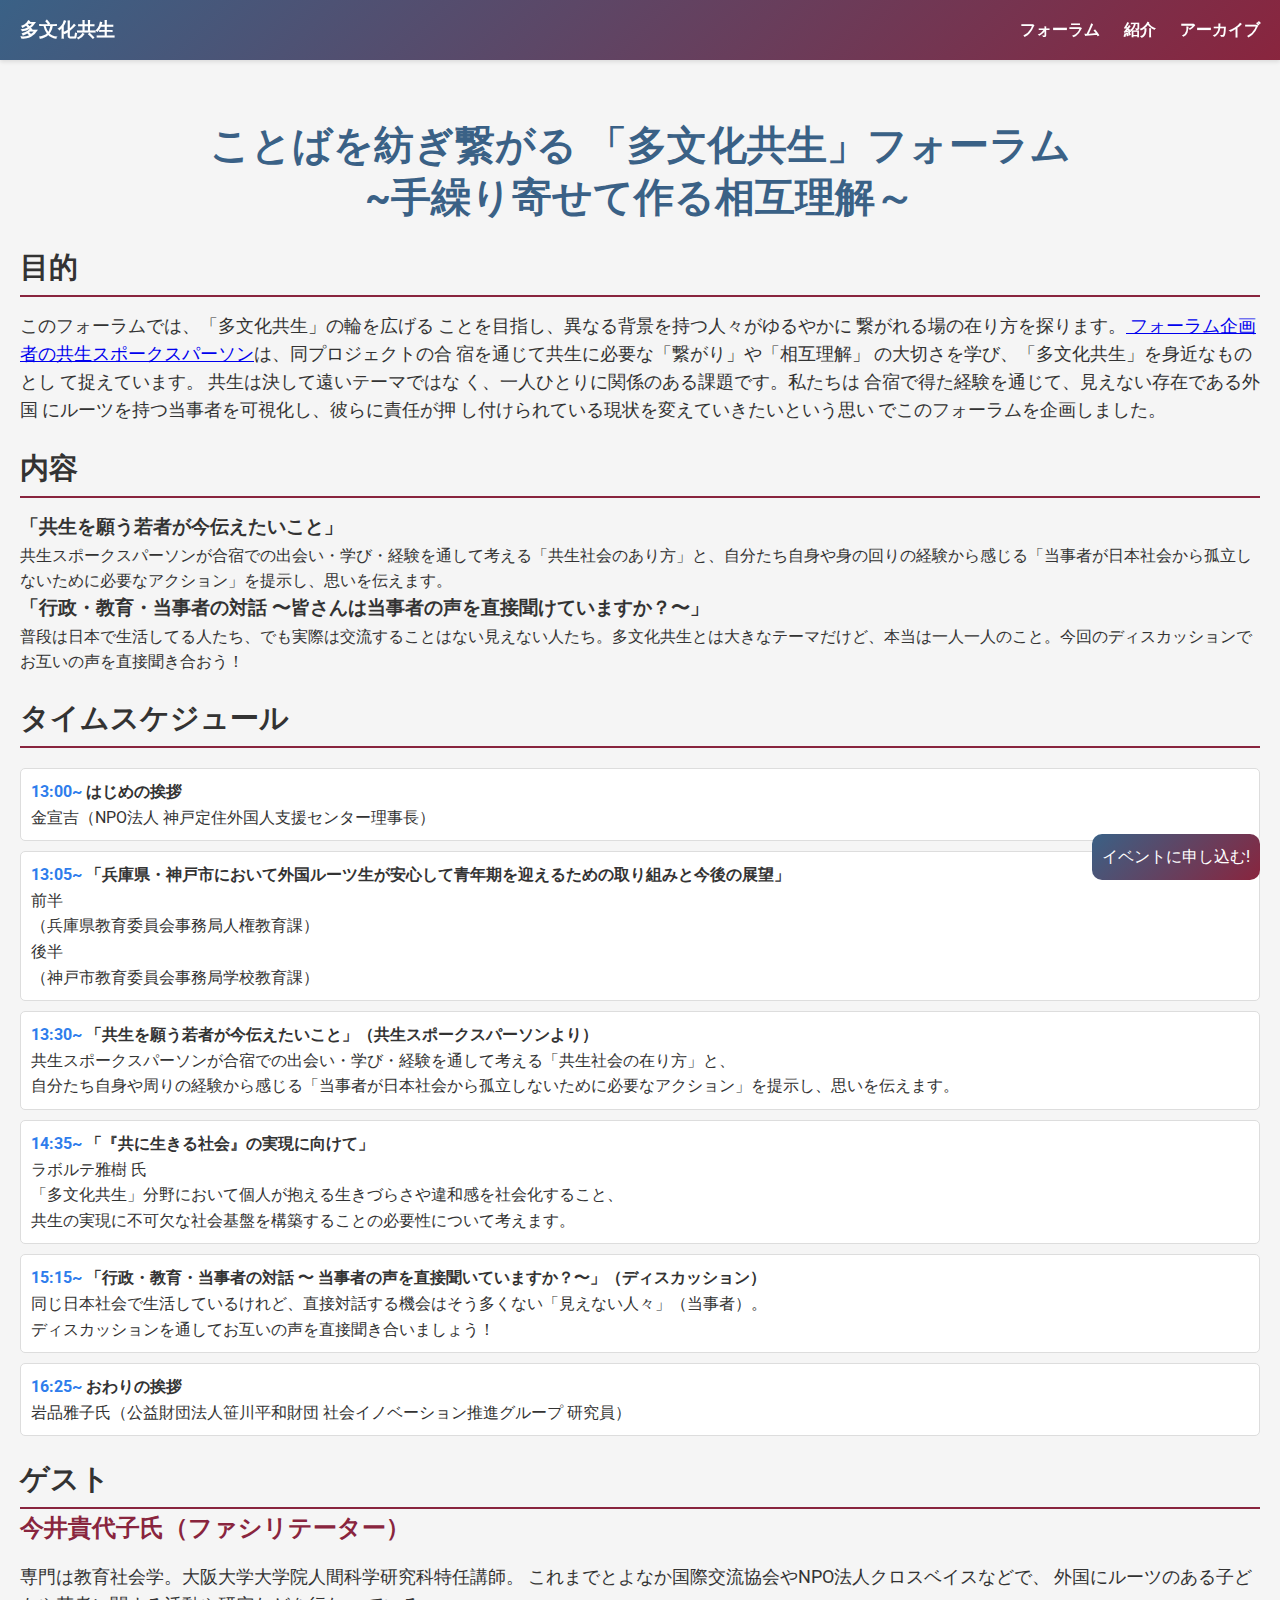
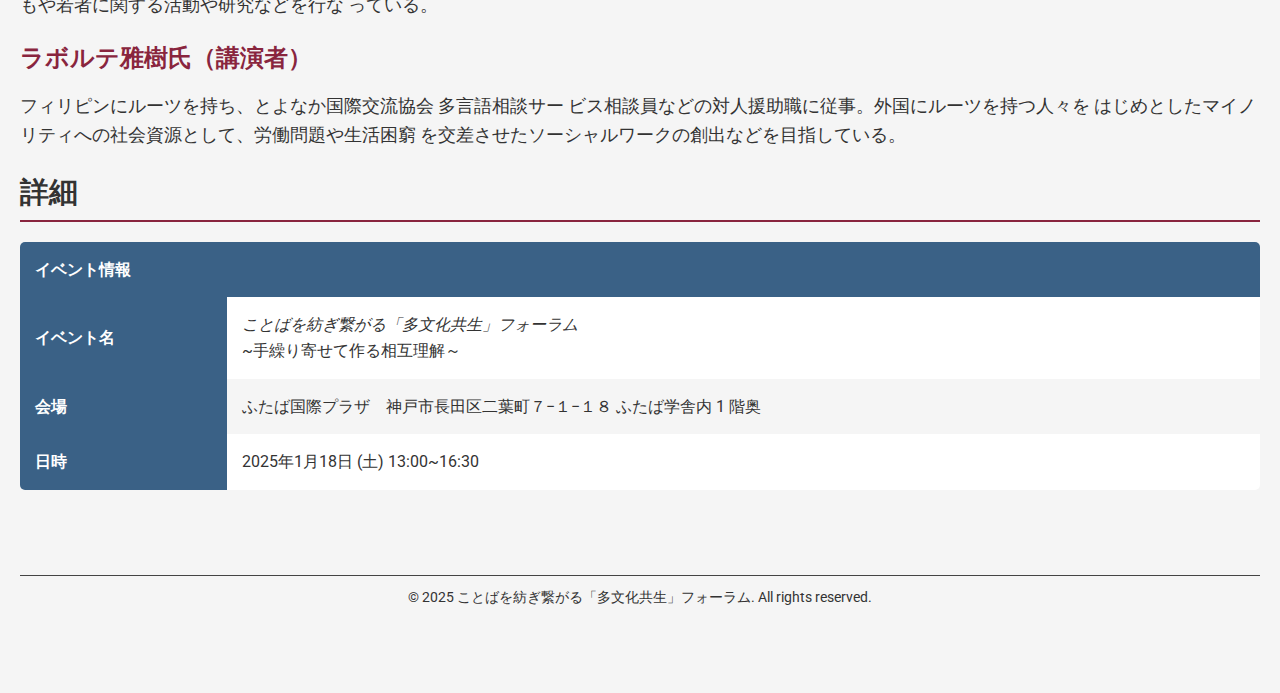
<file: index.html>
<!DOCTYPE html>
<html lang="en">
<head>
    <meta charset="UTF-8">
    <meta name="viewport" content="width=device-width, initial-scale=1.0">
    <meta name="description" content="ことばを紡ぎ繋がる『多文化共生』フォーラムへようこそ。イベントでは多文化共生の課題や展望を考え、行政・教育・当事者が対話を通じて共生社会のあり方を探ります。2025年1月18日、ふたば国際プラザにて開催。">
    <title>多文化共生公式サイト</title>
    <link rel="stylesheet" href="static/styles/base.css">
    <link href="https://fonts.googleapis.com/css2?family=Roboto:wght@400;700&display=swap" rel="stylesheet">
</head>
<body>
    <div class="navbarBuffer"></div>
    <nav class="navbar">
        <div class="logo">多文化共生</div>
        <div class="nav-links">
            <a href="index.html">フォーラム</a>
            <a href="about.html">紹介</a>
            <a href="archive.html">アーカイブ</a>
        </div>
        <button class="navbar-hamburger" onclick="open_sidebar()">
            &#9776;
        </button>
    </nav>
    <nav class="sidebar" style="display: none;">
        <div style="display: flex; flex-direction: row-reverse; ">
            <button class="sidebarHamburger" onclick="close_sidebar()" >
                &times;
            </button>
        </div>
        <div class="sidebarLinks" >
            <a href="index.html">フォーラム</a>
            <a href="about.html">紹介</a>
            <a href="archive.html">アーカイブ</a>
        </div>
    </nav>

    <div class="container">
        
<link rel="stylesheet" href="static/styles/home.css">
<section class="header-section">
    <h1>ことばを紡ぎ繋がる <br class="titlePartation">「多文化共生」フォーラム<br>~手繰り寄せて作る相互理解～</h1>
</section>
<section class="content-section">
    <h2>目的</h2>
    <p>

        このフォーラムでは、「多⽂化共⽣」の輪を広げる
ことを⽬指し、異なる背景を持つ⼈々がゆるやかに
繋がれる場の在り⽅を探ります。<a href="about.html">
    フォーラム企画者の共⽣スポークスパーソン</a>は、同プロジェクトの合
宿を通じて共⽣に必要な「繋がり」や「相互理解」
の⼤切さを学び、「多⽂化共⽣」を⾝近なものとし
て捉えています。 共⽣は決して遠いテーマではな
く、⼀⼈ひとりに関係のある課題です。私たちは
合宿で得た経験を通じて、⾒えない存在である外国
にルーツを持つ当事者を可視化し、彼らに責任が押
し付けられている現状を変えていきたいという思い
でこのフォーラムを企画しました。

    </p>
    <h2>内容</h2>
    <p>

        <h3>
            「共生を願う若者が今伝えたいこと」
        </h3>

        共生スポークスパーソンが合宿での出会い・学び・経験を通して考える「共生社会のあり方」と、自分たち自身や身の回りの経験から感じる「当事者が日本社会から孤立しないために必要なアクション」を提示し、思いを伝えます。


        <h3>「行政・教育・当事者の対話 〜皆さんは当事者の声を直接聞けていますか？〜」</h3>
        普段は日本で生活してる人たち、でも実際は交流することはない見えない人たち。多文化共生とは大きなテーマだけど、本当は一人一人のこと。今回のディスカッションでお互いの声を直接聞き合おう！

        <!--
        合宿で感じたこと、学んだことをしっかり伝え、教育関係者・行政関係者と話す機会にする。
        -->
    </p>

    <h2>タイムスケジュール</h2>
    <ul class="schedule-list">
        <li> 
            <b class="schedule-time">13:00~</b> <b>はじめの挨拶</b> 
            <br>
            金宣吉（NPO法人 神戸定住外国人支援センター理事長）
        </li>
        <li> 
            <b class="schedule-time">13:05~</b> <b>「兵庫県・神戸市において外国ルーツ生が安心して青年期を迎えるための取り組みと今後の展望」</b>
            <br> 前半 
            <br>（兵庫県教育委員会事務局人権教育課） 
            <br> 後半 
            <br>（神戸市教育委員会事務局学校教育課）
        </li>
        <li> 
            <b class="schedule-time">13:30~</b> <b>「共生を願う若者が今伝えたいこと」（共生スポークスパーソンより）</b>
            <br> 共生スポークスパーソンが合宿での出会い・学び・経験を通して考える「共生社会の在り方」と、 
            <br> 自分たち自身や周りの経験から感じる「当事者が日本社会から孤立しないために必要なアクション」を提示し、思いを伝えます。
        </li>
        <li> 
            <b class="schedule-time">14:35~</b> <b>「『共に生きる社会』の実現に向けて」</b> 
            <br>
            ラボルテ雅樹 氏
            <br>「多文化共生」分野において個人が抱える生きづらさや違和感を社会化すること、 
            <br>共生の実現に不可欠な社会基盤を構築することの必要性について考えます。
        </li>
        <li> 
            <b class="schedule-time">15:15~</b> <b>「行政・教育・当事者の対話 〜 当事者の声を直接聞いていますか？〜」（ディスカッション）</b>
            <br>同じ日本社会で生活しているけれど、直接対話する機会はそう多くない「見えない人々」（当事者）。
            <br>ディスカッションを通してお互いの声を直接聞き合いましょう！
        </li>
        <li> 
            <b class="schedule-time">16:25~</b><b> おわりの挨拶 </b>
            <br>
            岩品雅子氏（公益財団法人笹川平和財団 社会イノベーション推進グループ 研究員）
        </li>
    </ul>
    

    <h2>ゲスト</h2>
    <div class="content-section">
        <div style="margin-bottom: 20px;">
            <h3 style="color: #89253e; font-size: 1.5em;">今井貴代子氏（ファシリテーター）</h3>
            <p>
                専⾨は教育社会学。⼤阪⼤学⼤学院⼈間科学研究科特任講師。
                これまでとよなか国際交流協会やNPO法⼈クロスベイスなどで、
                外国にルーツのある⼦どもや若者に関する活動や研究などを⾏な
                っている。
            </p>
        </div>
        <div style="margin-bottom: 20px;">
            <h3 style="color: #89253e; font-size: 1.5em;">ラボルテ雅樹氏（講演者）</h3>
            <p>
                フィリピンにルーツを持ち、とよなか国際交流協会 多⾔語相談サー
                ビス相談員などの対⼈援助職に従事。外国にルーツを持つ⼈々を
                はじめとしたマイノリティへの社会資源として、労働問題や⽣活困窮
                を交差させたソーシャルワークの創出などを⽬指している。
            </p>
        </div>
    </div>
    
    <h2>詳細</h2>
    <table class="event-details-table">
        <thead>
            <tr><th colspan="2">イベント情報</th></tr>
        </thead>
        <tbody>
            <tr>
                <th>イベント名</th>
                <td>
                    <i>ことばを紡ぎ繋がる「多文化共生」フォーラム</i>
                    <br>~手繰り寄せて作る相互理解～</br>
                </td>
            </tr>
            <tr>
                <th>会場</th>
                <td>ふたば国際プラザ　神戸市⻑⽥区⼆葉町７−１−１８ ふたば学舎内 1 階奥</td>
            </tr>
            <tr>
                <th>日時</th>
                <td>2025年1月18日 (土) 13:00~16:30</td>
            </tr>
        </tbody>
    </table>
</section>


        <footer class="footer-section">
            <div class="footer-content">
                <br>
                <br>
          
            </div>
            <div class="footer-bottom">
                <p>&copy; 2025 ことばを紡ぎ繋がる「多文化共生」フォーラム. All rights reserved.</p>
            </div>
            <br>
            <br>
        </footer>
        


    </div>

    <script>
        const sidebar = document.querySelector(".sidebar");
        const navbar = document.querySelector(".navbar");

        function open_sidebar(){
            navbar.style.display = "none";
            sidebar.style.display = "";
        }
        function close_sidebar(){
            navbar.style.display = "";
            sidebar.style.display = "none";
        }
    </script>


        <a href="
        https://docs.google.com/forms/d/e/1FAIpQLSdAv_No57_EkvPHtYA0i6dEkhLCMJ9NhksIrqqiuGk9ZW_YuQ/viewform?usp=sf_link
        " class="signupButton">イベントに申し込む!</a>
</body>
</html>
</file>
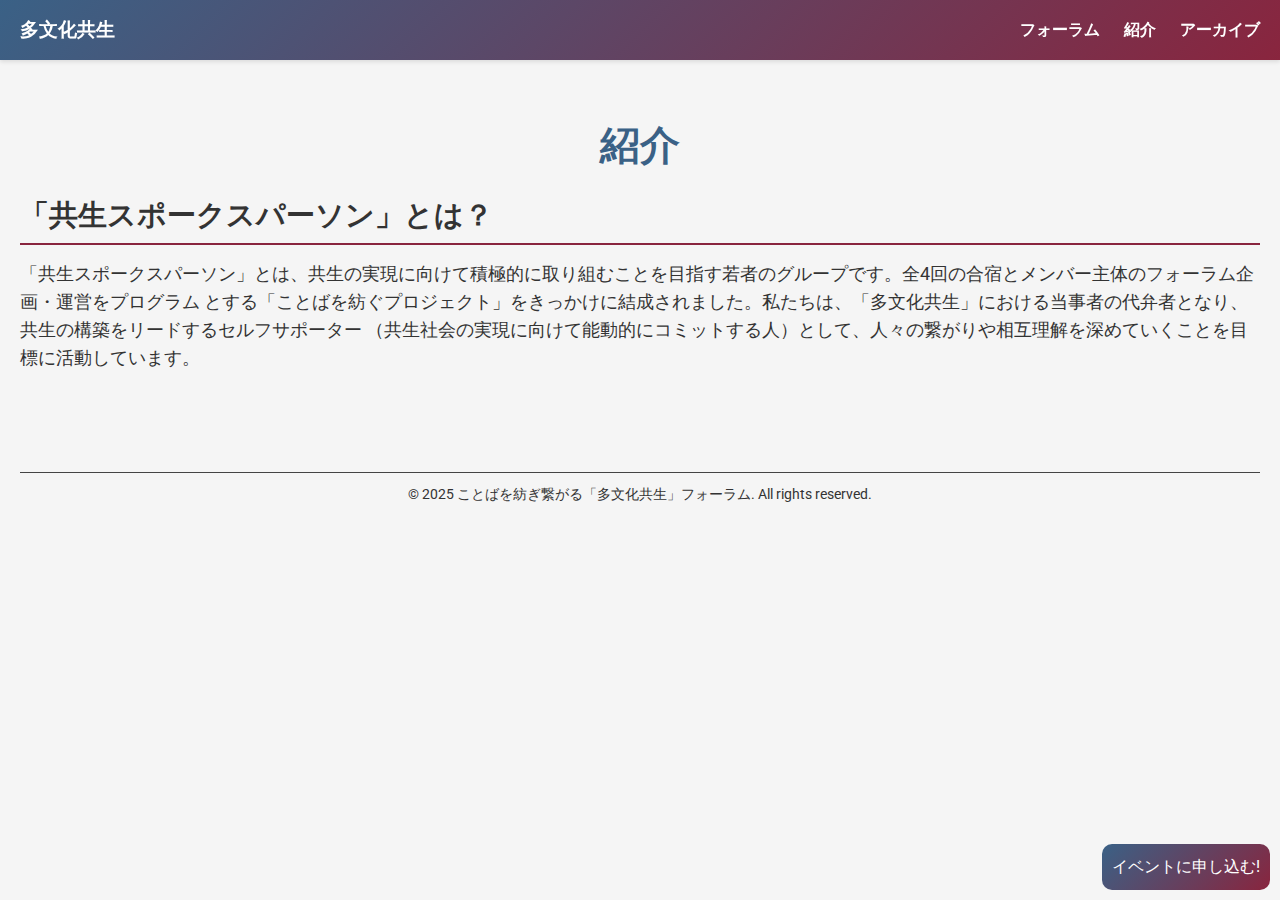
<file: about.html>
<!DOCTYPE html>
<html lang="en">
<head>
    <meta charset="UTF-8">
    <meta name="viewport" content="width=device-width, initial-scale=1.0">
    <meta name="description" content="ことばを紡ぎ繋がる『多文化共生』フォーラムへようこそ。イベントでは多文化共生の課題や展望を考え、行政・教育・当事者が対話を通じて共生社会のあり方を探ります。2025年1月18日、ふたば国際プラザにて開催。">
    <title>紹介</title>
    <link rel="stylesheet" href="static/styles/base.css">
    <link href="https://fonts.googleapis.com/css2?family=Roboto:wght@400;700&display=swap" rel="stylesheet">
</head>
<body>
    <div class="navbarBuffer"></div>
    <nav class="navbar">
        <div class="logo">多文化共生</div>
        <div class="nav-links">
            <a href="index.html">フォーラム</a>
            <a href="about.html">紹介</a>
            <a href="archive.html">アーカイブ</a>
        </div>
        <button class="navbar-hamburger" onclick="open_sidebar()">
            &#9776;
        </button>
    </nav>
    <nav class="sidebar" style="display: none;">
        <div style="display: flex; flex-direction: row-reverse; ">
            <button class="sidebarHamburger" onclick="close_sidebar()" >
                &times;
            </button>
        </div>
        <div class="sidebarLinks" >
            <a href="index.html">フォーラム</a>
            <a href="about.html">紹介</a>
            <a href="archive.html">アーカイブ</a>
        </div>
    </nav>

    <div class="container">
        
<section class="header-section">
    <h1>紹介</h1>
</section>
<section class="content-section">

    <h2>「共⽣スポークスパーソン」とは？</h2>
    <p>
        「共⽣スポークスパーソン」とは、共⽣の実現に向けて積極的に取り組むことを⽬指す若者のグループです。全4回の合宿とメンバー主体のフォーラム企画・運営をプログラム
        とする「ことばを紡ぐプロジェクト」をきっかけに結成されました。私たちは、「多⽂化共⽣」における当事者の代弁者となり、共⽣の構築をリードするセルフサポーター
        （共⽣社会の実現に向けて能動的にコミットする⼈）として、⼈々の繋がりや相互理解を深めていくことを⽬標に活動しています。
    </p>
    <!--
    <h2>メンバーの紹介</h2>
    <p>
        (準備中)
    </p>    
    -->

</section>


        <footer class="footer-section">
            <div class="footer-content">
                <br>
                <br>
          
            </div>
            <div class="footer-bottom">
                <p>&copy; 2025 ことばを紡ぎ繋がる「多文化共生」フォーラム. All rights reserved.</p>
            </div>
            <br>
            <br>
        </footer>
        


    </div>

    <script>
        const sidebar = document.querySelector(".sidebar");
        const navbar = document.querySelector(".navbar");

        function open_sidebar(){
            navbar.style.display = "none";
            sidebar.style.display = "";
        }
        function close_sidebar(){
            navbar.style.display = "";
            sidebar.style.display = "none";
        }
    </script>


        <a href="
        https://docs.google.com/forms/d/e/1FAIpQLSdAv_No57_EkvPHtYA0i6dEkhLCMJ9NhksIrqqiuGk9ZW_YuQ/viewform?usp=sf_link
        " class="signupButton">イベントに申し込む!</a>
</body>
</html>
</file>
<file: static/styles/base.css>
* {
    box-sizing: border-box;
    margin: 0;
    padding: 0;
    font-family: 'Roboto', sans-serif;
}

body {
    background-color: #f5f5f5;
    color: #333;
    line-height: 1.6;
}

.layout{
    background: linear-gradient(135deg, #3a6186, #89253e);
}
.navbar {
    position: fixed;
    top: 0;
    left: 0;
    right: 0;
    height: 60px;
    display: flex;
    justify-content: space-between;
    align-items: center;
    padding-left: 20px;
    padding-right: 20px;
    background: linear-gradient(135deg, #3a6186, #89253e);
    box-shadow: 0 2px 4px rgba(0, 0, 0, 0.1);
    color: white;
    font-weight: bold;
}
.sidebar{
    position: fixed;
    right: 0;
    top: 0;
    bottom: 0;
    width: 70vw;
    background: linear-gradient(135deg, #3a6186, #89253e);
    box-shadow: 0 2px 4px rgba(0, 0, 0, 0.1);
}

.sidebar {
    position: fixed;
    right: 0;
    top: 0;
    bottom: 0;
    background-color: #333;
}


.navbar-hamburger{
    display: none;
}

.navbar .logo {
    font-size: 1.2em;
}

.nav-links a, .sidebarLinks a{
    color: white;
    margin-left: 20px;
    text-decoration: none;
    transition: color 0.3s;
}

.nav-links a:hover, .navbar-hamburger a:hover {
    color: #ffedc1;
}

.navbarBuffer {
    height: 60px;
}

.container {
    padding: 20px;
    margin-top: 40px;

}

.header-section h1 {
    font-size: 2.5em;
    margin-bottom: 20px;
    color: #3a6186;
    text-align: center;
    line-height: 1.3;
}

.content-section h2 {
    font-size: 1.8em;
    margin-top: 20px;
    color: #333;
    border-bottom: 2px solid #89253e;
    padding-bottom: 5px;
}

.content-section p {
    margin: 15px 0;
    font-size: 1.1em;
}


.signupButton, .layout{
    background: linear-gradient(135deg, #3a6186, #89253e);
}
.signupButton{
    padding: 10px;
    color: white;
    border-radius: 10px;
    text-decoration: none;
    margin: 10px;
    position: fixed;
    bottom: 0;
    right: 0;
}
.signupButton:hover{
    font-size: larger;
    transition: .3s;

}

.sidebarLinks{
    margin-top: 50px;
    display: flex;
    flex-direction: column;
}
.sidebarHamburger{
    margin-right: 30px;
    margin-top: 10px;
}
.sidebarLinks a {
    font-size: 30px;
    font-weight: bold;
}

.navbar-hamburger, .sidebarHamburger{
    height: 100%;
    aspect-ratio: 1/1;
    border: none;
    font-size: 30px;
    background-color: transparent;
    color: white;
}

@media (max-width: 600px) {
    .navbar{
        padding-left: 20px;
        padding-right: 0px;
    }
    .nav-links{
        display: none;
    }
    .sidebar{
        width: 70vw;
    }


    .navbar-hamburger{
        display: block;

    }
    
}


.footer-section {
    color: #333;
    padding: 20px 0;
    font-size: 14px;

}

.footer-content {
    display: flex;
    justify-content: space-around;
    max-width: 700px;
    margin: 0 auto;
    align-content: center;

}

.footer-column {
    flex: 1;
    padding: 0 15px;
}

.footer-column h3 {
    font-size: 16px;
    margin-bottom: 10px;
}

.footer-column p, .footer-column ul {
    margin: 0;
    line-height: 1.6;
}

.social-links, .footer-links {
    list-style: none;
    padding: 0;
}

.social-links li, .footer-links li {
    margin: 5px 0;
}

.social-links a, .footer-links a {
    color: #333;
    text-decoration: none;
}

.footer-bottom {
    text-align: center;
    margin-top: 20px;
    border-top: 1px solid #444;
    padding-top: 10px;
}
</file>
<file: static/styles/home.css>
.schedule-list {
    list-style-type: none;
    padding: 0;
    font-size: 1em;
    margin: 20px 0;
}

.schedule-list li {
    padding: 10px;
    background: #fff;
    border: 1px solid #ddd;
    margin-bottom: 10px;
    border-radius: 5px;
}

.event-details-table {
    width: 100%;
    border-collapse: collapse;
    margin-top: 20px;
    background: #fff;
    border-radius: 5px;
    overflow: hidden;
}

.event-details-table th, .event-details-table td {
    padding: 15px;
    text-align: left;
}

.event-details-table th {
    background-color: #3a6186;
    color: white;
}

.event-details-table tr:nth-child(even) {
    background-color: #f5f5f5;
}

@media screen and (min-width: 1000px) {
    .titlePartation {
        display: none;
    }
}
@media screen and (max-width: 700px) {
    .header-section{
        font-size: 12px;
    }
}

.signupButton{
    padding: 10px;
    color: white;
    border-radius: 10px;
    text-decoration: none;
    margin: 10px;
    position: fixed;
    bottom: 0;
    right: 0;
    margin: 20px;
}
.signupButton:hover{
    font-size: larger;
    transition: .3s;

}


.signupButton{
    background: linear-gradient(135deg, #3a6186, #89253e);
}

.guest-container {
    margin-bottom: 20px;
}

.guest-name {
    color: #89253e;
    font-size: 1.5em;
}

.guest-description {
    font-size: 1.1em;
}

.schedule-time{
    color: rgb(46, 125, 236);
}
</file>
